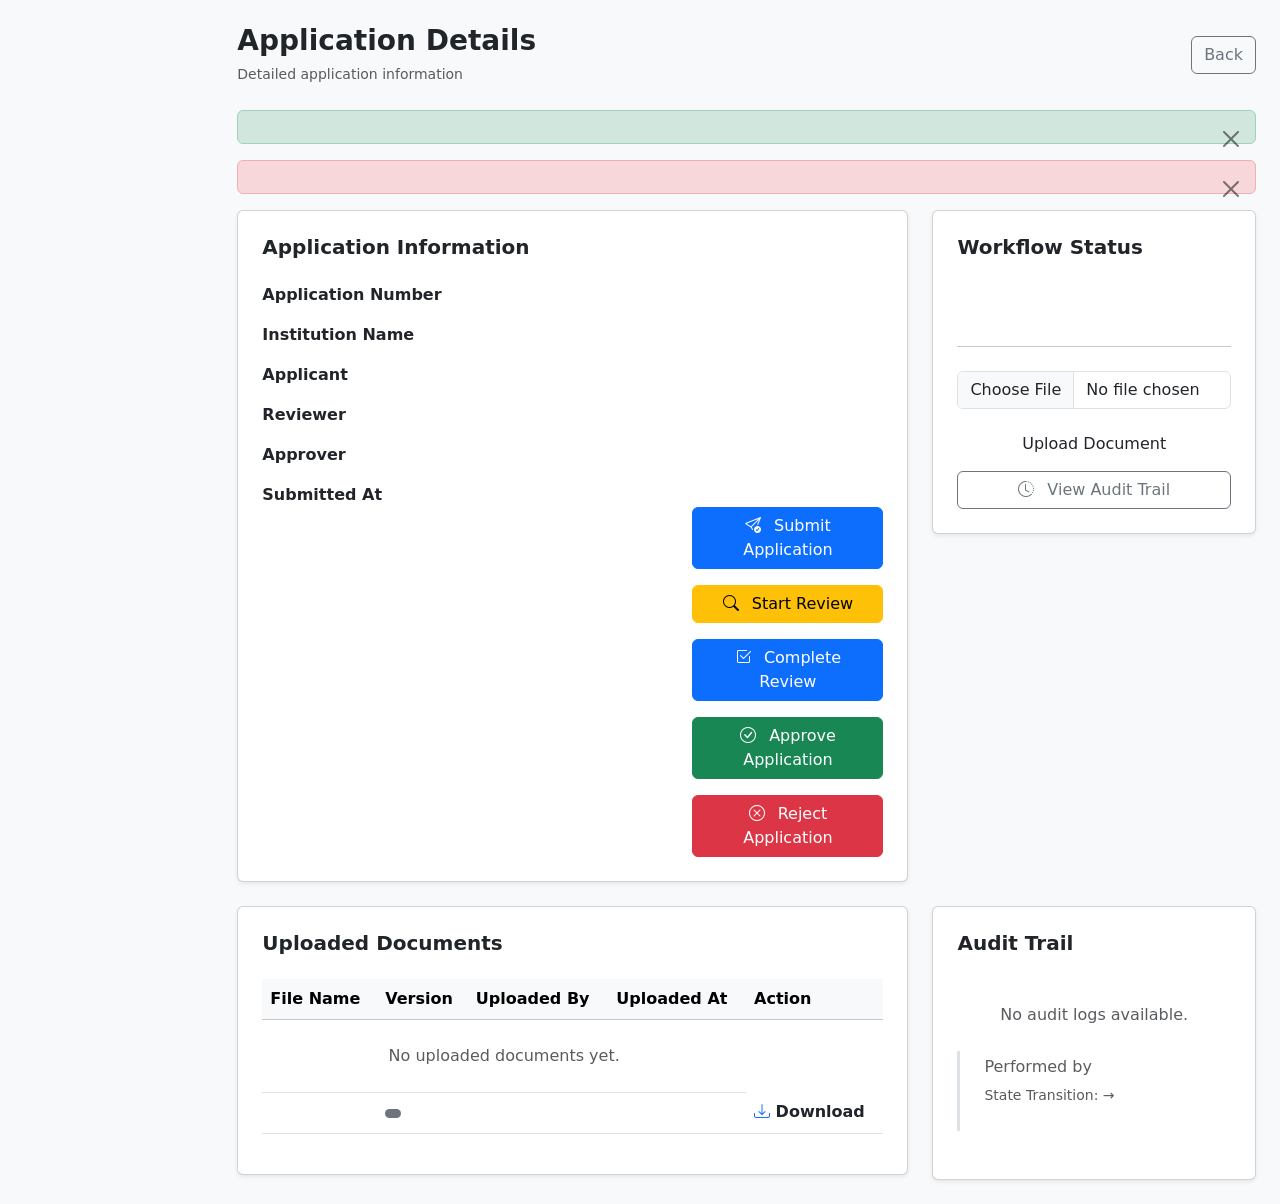
<file: src/main/resources/templates/applications/details.html>
<!DOCTYPE html>
<html xmlns:th="http://www.thymeleaf.org" xmlns:sec="http://www.thymeleaf.org/extras/spring-security">

<head>

    <meta charset="UTF-8">

    <title>
        Application Details
    </title>

    <meta name="viewport" content="width=device-width, initial-scale=1">

    <link href="https://cdn.jsdelivr.net/npm/bootstrap@5.3.3/dist/css/bootstrap.min.css" rel="stylesheet">
    <link rel="stylesheet" href="https://cdn.jsdelivr.net/npm/bootstrap-icons@1.11.3/font/bootstrap-icons.min.css">

    <link rel="stylesheet" th:href="@{/css/app.css}">

</head>

<body class="bg-light">

    <div th:replace="~{fragments/navbar :: navbar}">
    </div>

    <div class="container-fluid">

        <div class="row">

            <div class="col-md-2 p-0">

                <div th:replace="fragments/sidebar :: sidebar"></div>

            </div>

            <div class="col-md-10 p-4">

                <div class="d-flex justify-content-between
                        align-items-center mb-4">

                    <div>

                        <h3 class="fw-bold mb-1">

                            Application Details

                        </h3>

                        <small class="text-muted">

                            Detailed application information

                        </small>

                    </div>

                    <a th:href="@{/applications}" class="btn btn-outline-secondary">

                        Back

                    </a>

                </div>

                <div th:if="${success}" class="alert alert-success alert-dismissible fade show" role="alert">

                    <span th:text="${success}">
                    </span>

                    <button type="button" class="btn-close" data-bs-dismiss="alert">
                    </button>

                </div>

                <div th:if="${error}" class="alert alert-danger alert-dismissible fade show" role="alert">

                    <span th:text="${error}">
                    </span>

                    <button type="button" class="btn-close" data-bs-dismiss="alert">
                    </button>

                </div>

                <div class="row g-4">

                    <!-- APPLICATION INFORMATION -->

                    <div class="col-lg-8">

                        <div class="card card-custom shadow-sm">

                            <div class="card-body p-4">

                                <h5 class="fw-bold mb-4">

                                    Application Information

                                </h5>

                                <div class="row mb-3">

                                    <div class="col-md-4">

                                        <strong>
                                            Application Number
                                        </strong>

                                    </div>

                                    <div class="col-md-8">
                                        <span th:text="${app.applicationNumber}">
                                        </span>
                                    </div>

                                </div>

                                <div class="row mb-3">

                                    <div class="col-md-4">

                                        <strong>
                                            Institution Name
                                        </strong>

                                    </div>

                                    <div class="col-md-8">
                                        <span th:text="${app.institutionName}">
                                        </span>
                                    </div>

                                </div>

                                <div class="row mb-3">

                                    <div class="col-md-4">

                                        <strong>
                                            Applicant
                                        </strong>

                                    </div>

                                    <div class="col-md-8">
                                        <span th:text="${app.applicantEmail}">
                                        </span>
                                    </div>

                                </div>

                                <div class="row mb-3">

                                    <div class="col-md-4">

                                        <strong>
                                            Reviewer
                                        </strong>

                                    </div>

                                    <div class="col-md-8">

                                        <span th:text="${app.reviewerEmail != null ? app.reviewerEmail : '-'}">
                                        </span>

                                    </div>

                                </div>

                                <div class="row mb-3">

                                    <div class="col-md-4">

                                        <strong>
                                            Approver
                                        </strong>

                                    </div>

                                    <div class="col-md-8">

                                        <span th:text="${app.approverEmail != null ? app.approverEmail : '-'}">
                                        </span>

                                    </div>

                                </div>

                                <div class="row">

                                    <div class="col-md-4">

                                        <strong>
                                            Submitted At
                                        </strong>

                                    </div>

                                    <div class="col-md-8">
                                        <span th:text="${app.submittedAt}">
                                        </span>
                                    </div>

                                </div>

                                <div class="row">

                                    <div class="col-md-8">

                                    </div>

                                    <div class="col-md-4">
                                        
                                <div col-lg-4 class="d-grid gap-3">

                                    <!-- SUBMIT APPLICATION -->

                                    <form th:if="${app.status == 'DRAFT'}" sec:authorize="hasRole('APPLICANT')"
                                        th:action="@{/applications/{id}/submit(
            id=${app.id})}" method="post">

                                        <button type="submit" class="btn btn-primary w-100">

                                            <i class="bi bi-send-check me-2">
                                            </i>

                                            Submit Application

                                        </button>

                                    </form>

                                    <!-- START REVIEW -->

                                    <form th:if="${app.status == 'SUBMITTED'}" sec:authorize="hasRole('REVIEWER')"
                                        th:action="@{/applications/{id}/review(
                            id=${app.id})}" method="post">

                                        <button type="submit" class="btn btn-warning w-100">

                                            <i class="bi bi-search me-2">
                                            </i>

                                            Start Review

                                        </button>

                                    </form>

                                    <!-- COMPLETE REVIEW -->

                                    <form th:if="${app.status == 'UNDER_REVIEW'}" sec:authorize="hasRole('REVIEWER')"
                                        th:action="@{/applications/{id}/complete-review(
                            id=${app.id})}" method="post">

                                        <button type="submit" class="btn btn-primary w-100">

                                            <i class="bi bi-check2-square me-2">
                                            </i>

                                            Complete Review

                                        </button>

                                    </form>

                                    <!-- APPROVE -->

                                    <form th:if="${app.status == 'REVIEW_COMPLETED'}"
                                        sec:authorize="hasRole('APPROVER')" th:action="@{/applications/{id}/approve(
                            id=${app.id})}" method="post">

                                        <button type="submit" class="btn btn-success w-100">

                                            <i class="bi bi-check-circle me-2">
                                            </i>

                                            Approve Application

                                        </button>

                                    </form>

                                    <!-- REJECT -->

                                    <form th:if="${app.status == 'REVIEW_COMPLETED'}"
                                        sec:authorize="hasRole('APPROVER')" th:action="@{/applications/{id}/reject(
                            id=${app.id})}" method="post">

                                        <button type="submit" class="btn btn-danger w-100">

                                            <i class="bi bi-x-circle me-2">
                                            </i>

                                            Reject Application

                                        </button>

                                    </form>

                                </div>
                                    </div>

                                </div>

                            </div>

                        </div>

                    </div>


                    <!-- STATUS CARD -->

                    <div class="col-lg-4">

                        <div class="card card-custom shadow-sm">

                            <div class="card-body p-4">

                                <h5 class="fw-bold mb-4">

                                    Workflow Status

                                </h5>

                                <div class="text-center">

                                    <span class="badge px-4 py-3 fs-6" th:classappend="
                                        ${app.status == 'APPROVED'} ? ' status-approved' :
                                        (${app.status == 'REJECTED'} ? ' bg-danger' :
                                        (${app.status == 'REVIEW_COMPLETED'} ? ' status-under-review' :
                                        (${app.status == 'SUBMITTED'} ? ' status-review-completed' :
                                        ' bg-secondary')))" th:text="${app.status}">
                                    </span>

                                </div>

                                <hr class="my-4">

                                <div class="d-grid gap-2">

                                    <form th:action="@{/applications/{id}/documents(
        id=${app.id})}" method="post" enctype="multipart/form-data">

                                        <div class="mb-3">

                                            <input type="file" name="file" class="form-control" required>

                                        </div>

                                        <button type="submit" class="btn btn-primary-custom w-100">

                                            Upload Document

                                        </button>

                                    </form>


                                    <a href="#auditTrail" class="btn btn-outline-secondary">

                                        <i class="bi bi-clock-history me-2">
                                        </i>

                                        View Audit Trail

                                    </a>

                                </div>

                            </div>

                        </div>

                    </div>

                    <!-- DOCUMENTS SECTION -->

                    <div class="col-8">

                        <div class="card card-custom shadow-sm">

                            <div class="card-body p-4">

                                <div class="d-flex justify-content-between
                                        align-items-center mb-4">

                                    <h5 class="fw-bold mb-0">

                                        Uploaded Documents

                                    </h5>

                                </div>

                                <div class="table-responsive">

                                    <table class="table align-middle">

                                        <thead class="table-light">

                                            <tr>

                                                <th>
                                                    File Name
                                                </th>

                                                <th>
                                                    Version
                                                </th>

                                                <th>
                                                    Uploaded By
                                                </th>

                                                <th>
                                                    Uploaded At
                                                </th>

                                                <th>
                                                    Action
                                                </th>

                                            </tr>

                                        </thead>

                                        <tbody>

                                            <tr th:if="${documents.isEmpty()}">

                                                <td colspan="4" class="text-center text-muted py-4">

                                                    No uploaded documents yet.

                                                </td>

                                            </tr>

                                            <tr th:each="doc : ${documents}">

                                                <td>

                                                    <a th:href="@{/documents/{id}/download(
            id=${doc.id})}" class="text-decoration-none fw-semibold">

                                                        <span th:text="${doc.fileName}">
                                                        </span>

                                                    </a>

                                                </td>

                                                <td>

                                                    <span class="badge bg-secondary"
                                                        th:text="'v' + ${doc.versionNumber}">
                                                    </span>

                                                </td>

                                                <td th:text="${doc.uploadedBy}">
                                                </td>

                                                <td th:text="${doc.uploadedAt}">
                                                </td>
                                                <td>

                                                    <a th:href="@{/documents/{id}/download(
            id=${doc.id})}" class="text-decoration-none fw-semibold">

                                                        <i class="bi bi-download text-primary">
                                                        </i>
                                                        <span class="text-dark">
                                                            Download
                                                        </span>

                                                    </a>

                                                </td>
                                            </tr>

                                        </tbody>

                                    </table>

                                </div>

                            </div>

                        </div>

                    </div>

                    <!-- AUDIT TRAIL -->

                    <div class="col-4">

                        <div class="card card-custom shadow-sm">

                            <div class="card-body p-4">

                                <h5 class="fw-bold mb-4">

                                    Audit Trail

                                </h5>

                                <div th:if="${auditLogs.isEmpty()}" class="text-muted text-center py-4">

                                    No audit logs available.

                                </div>

                                <div th:each="log : ${auditLogs}" class="border-start border-3 ps-4 pb-4 mb-4">

                                    <div class="d-flex
                            justify-content-between
                            align-items-start">

                                        <div>

                                            <h6 class="fw-bold mb-1">

                                                <span th:text="${log.action}">
                                                </span>

                                            </h6>

                                            <p class="mb-1 text-muted">

                                                Performed by

                                                <strong th:text="${log.actor}">
                                                </strong>

                                            </p>

                                            <small class="text-muted">

                                                State Transition:

                                                <span th:text="${log.previousState}">
                                                </span>

                                                →

                                                <span th:text="${log.newState}">
                                                </span>

                                            </small>

                                        </div>

                                        <small class="text-muted" th:text="${log.timestamp}">
                                        </small>

                                    </div>

                                </div>

                            </div>

                        </div>

                    </div>

                </div>

            </div>

        </div>

    </div>

    <div th:replace="fragments/footer :: footer"></div>

    <script src="https://cdn.jsdelivr.net/npm/bootstrap@5.3.3/dist/js/bootstrap.bundle.min.js">
    </script>

</body>

</html>
</file>
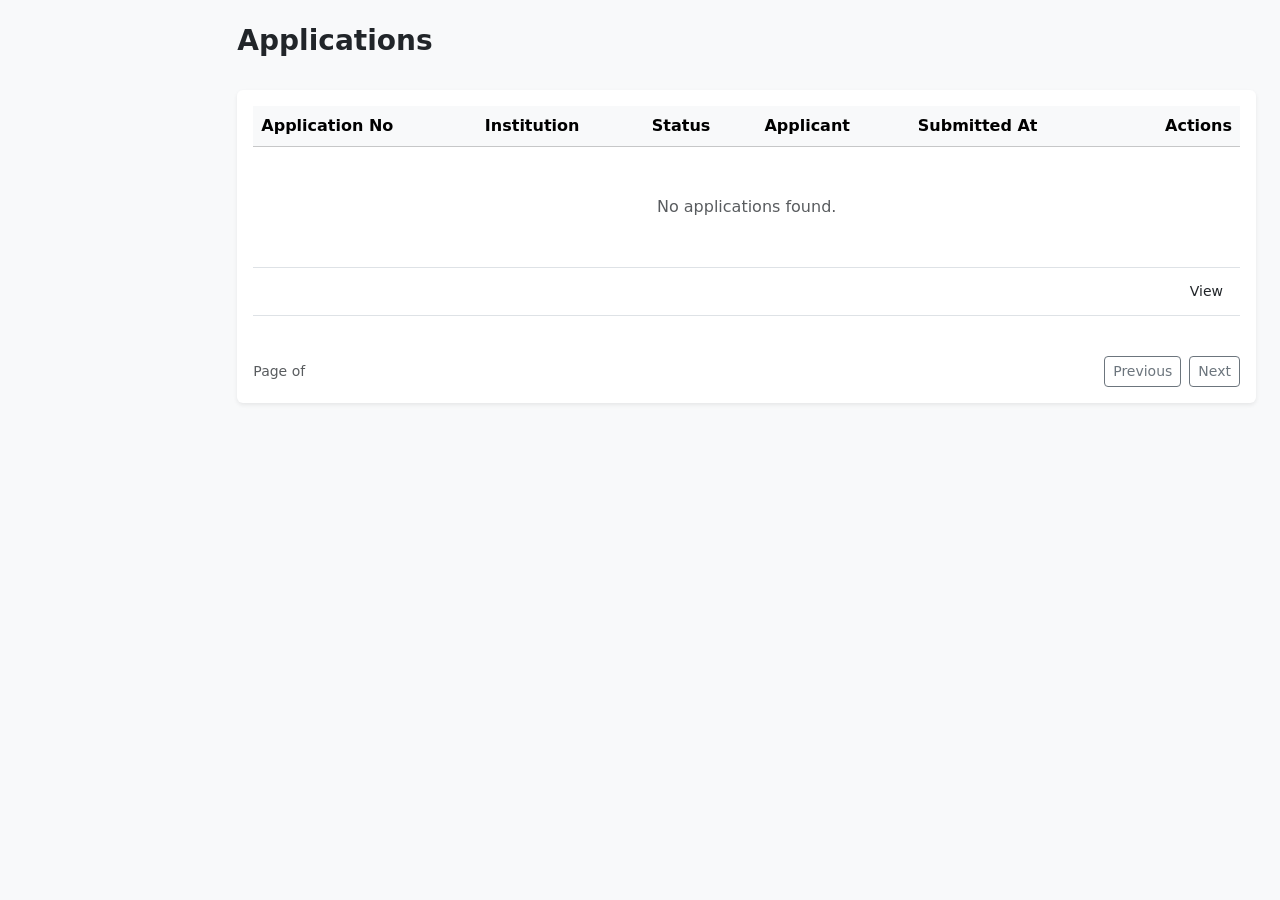
<file: src/main/resources/templates/applications/list.html>
<!DOCTYPE html>
<html xmlns:th="http://www.thymeleaf.org" xmlns:sec="http://www.thymeleaf.org/extras/spring-security"> 

<head>

    <meta charset="UTF-8">

    <title>
        Applications
    </title>

    <meta name="viewport" content="width=device-width, initial-scale=1">

    <link href="https://cdn.jsdelivr.net/npm/bootstrap@5.3.3/dist/css/bootstrap.min.css" rel="stylesheet">

    <link rel="stylesheet" th:href="@{/css/app.css}">

</head>

<body class="bg-light">

 <div th:replace="~{fragments/navbar :: navbar}">
</div>

    <div class="container-fluid">

        <div class="row">

            <div class="col-md-2 p-0">

                <div th:replace="fragments/sidebar :: sidebar"></div>

            </div>

            <div class="col-md-10 p-4">

                <div class="d-flex justify-content-between
                        align-items-center mb-4">

                    <h3 class="fw-bold">

                        Applications

                    </h3>

                </div>

                <div class="card border-0 shadow-sm">

                    <div class="card-body">

                        <div class="table-responsive">

                            <table class="table table-hover align-middle">

                                <thead class="table-light">

                                    <tr>

                                        <th>
                                            Application No
                                        </th>

                                        <th>
                                            Institution
                                        </th>

                                        <th>
                                            Status
                                        </th>

                                        <th>
                                            Applicant
                                        </th>

                                        <th>
                                            Submitted At
                                        </th>

                                        <th class="text-end">
                                            Actions
                                        </th>

                                    </tr>

                                </thead>

                                <tbody>

                                    <tr th:if="${applications.content.isEmpty()}">

                                        <td colspan="6" class="text-center text-muted py-5">

                                            No applications found.

                                        </td>

                                    </tr>

                                    <tr th:each="app : ${applications.content}">

                                        <td th:text="${app.applicationNumber}">
                                        </td>

                                        <td th:text="${app.institutionName}">
                                        </td>

                                        <td>

                                            <span class="badge" th:classappend="
                                                ${app.status == 'APPROVED'} ? ' bg-success' :
                                                (${app.status == 'REJECTED'} ? ' bg-danger' :
                                                (${app.status == 'UNDER_REVIEW'} ? ' bg-warning text-dark' :
                                                (${app.status == 'SUBMITTED'} ? ' bg-primary' :
                                                ' bg-secondary')))" th:text="${app.status}">
                                            </span>

                                        </td>

                                        <td th:text="${app.applicantEmail}">
                                        </td>

                                        <td>

                                            <span th:text="${app.submittedAt}">
                                            </span>

                                        </td>

                                        <td class="text-end">

                                            <a th:href="@{/applications/{id}(id=${app.id})}" class="btn btn-sm btn-primary-custom">
                                                
                                                View

                                            </a>

                                        </td>

                                    </tr>

                                </tbody>

                            </table>

                        </div>

                        <div class="d-flex justify-content-between
                                align-items-center mt-4">

                            <small class="text-muted">

                                Page

                                <span th:text="${applications.number + 1}">
                                </span>

                                of

                                <span th:text="${applications.totalPages}">
                                </span>

                            </small>

                            <div class="d-flex gap-2">

                                <a class="btn btn-outline-secondary btn-sm" th:if="${applications.hasPrevious()}"
                                    th:href="@{/applications(
                                    page=${applications.number - 1},
                                    size=${applications.size})}">

                                    Previous

                                </a>

                                <a class="btn btn-outline-secondary btn-sm" th:if="${applications.hasNext()}" th:href="@{/applications(
                                    page=${applications.number + 1},
                                    size=${applications.size})}">

                                    Next

                                </a>

                            </div>

                        </div>

                    </div>

                </div>

            </div>

        </div>

    </div>

    <div th:replace="~{fragments/footer :: footer}">
    </div>

    <script src="https://cdn.jsdelivr.net/npm/bootstrap@5.3.3/dist/js/bootstrap.bundle.min.js">
    </script>

</body>

</html>
</file>
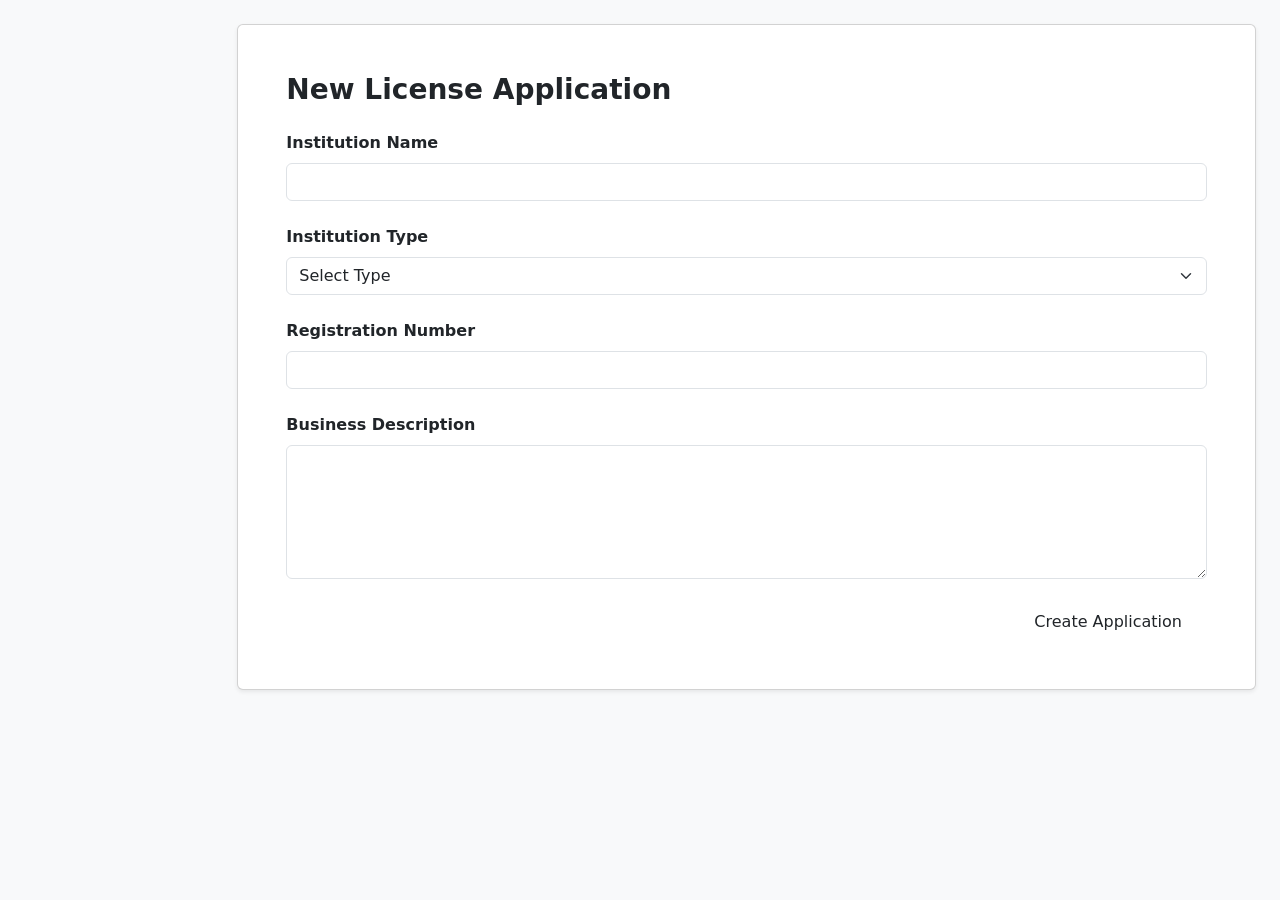
<file: src/main/resources/templates/applications/new.html>
<!DOCTYPE html>
<html xmlns:th="http://www.thymeleaf.org">

<head>

    <meta charset="UTF-8">

    <title>
        New Application
    </title>

    <meta name="viewport" content="width=device-width, initial-scale=1">

    <link href="https://cdn.jsdelivr.net/npm/bootstrap@5.3.3/dist/css/bootstrap.min.css" rel="stylesheet">

    <link rel="stylesheet" th:href="@{/css/app.css}">

</head>

<body class="bg-light">
    
<div th:replace="~{fragments/navbar :: navbar}">
</div>

    <div class="container-fluid">

        <div class="row">

            <div class="col-md-2 p-0">

                <div th:replace="fragments/sidebar :: sidebar">
                </div>

            </div>

            <div class="col-md-10 p-4">

                <div class="card card-custom shadow-sm">

                    <div class="card-body p-5">

                        <h3 class="fw-bold mb-4">

                            New License Application

                        </h3>

                        <form th:action="@{/applications}" th:object="${request}" method="post">

                            <!-- INSTITUTION -->

                            <div class="mb-4">

                                <label class="form-label fw-semibold">

                                    Institution Name

                                </label>

                                <input type="text" th:field="*{institutionName}" class="form-control">

                            </div>

                            <!-- TYPE -->

                            <div class="mb-4">

                                <label class="form-label fw-semibold">

                                    Institution Type

                                </label>

                                <select th:field="*{institutionType}" class="form-select">

                                    <option value="">
                                        Select Type
                                    </option>

                                    <option value="COMMERCIAL_BANK">
                                        Commercial Bank
                                    </option>

                                    <option value="MICROFINANCE">
                                        Microfinance
                                    </option>

                                    <option value="INSURANCE">
                                        Insurance
                                    </option>

                                </select>

                            </div>

                            <!-- REGISTRATION -->

                            <div class="mb-4">

                                <label class="form-label fw-semibold">

                                    Registration Number

                                </label>

                                <input type="text" th:field="*{registrationNumber}" class="form-control">

                            </div>

                            <!-- DESCRIPTION -->

                            <div class="mb-4">

                                <label class="form-label fw-semibold">

                                    Business Description

                                </label>

                                <textarea th:field="*{businessDescription}" rows="5" class="form-control">
                            </textarea>

                            </div>

                            <div class="d-flex justify-content-end">

                                <button type="submit" class="btn btn-primary-custom px-4">

                                    Create Application

                                </button>

                            </div>

                        </form>

                    </div>

                </div>

            </div>

        </div>

    </div>

</body>

</html>
</file>
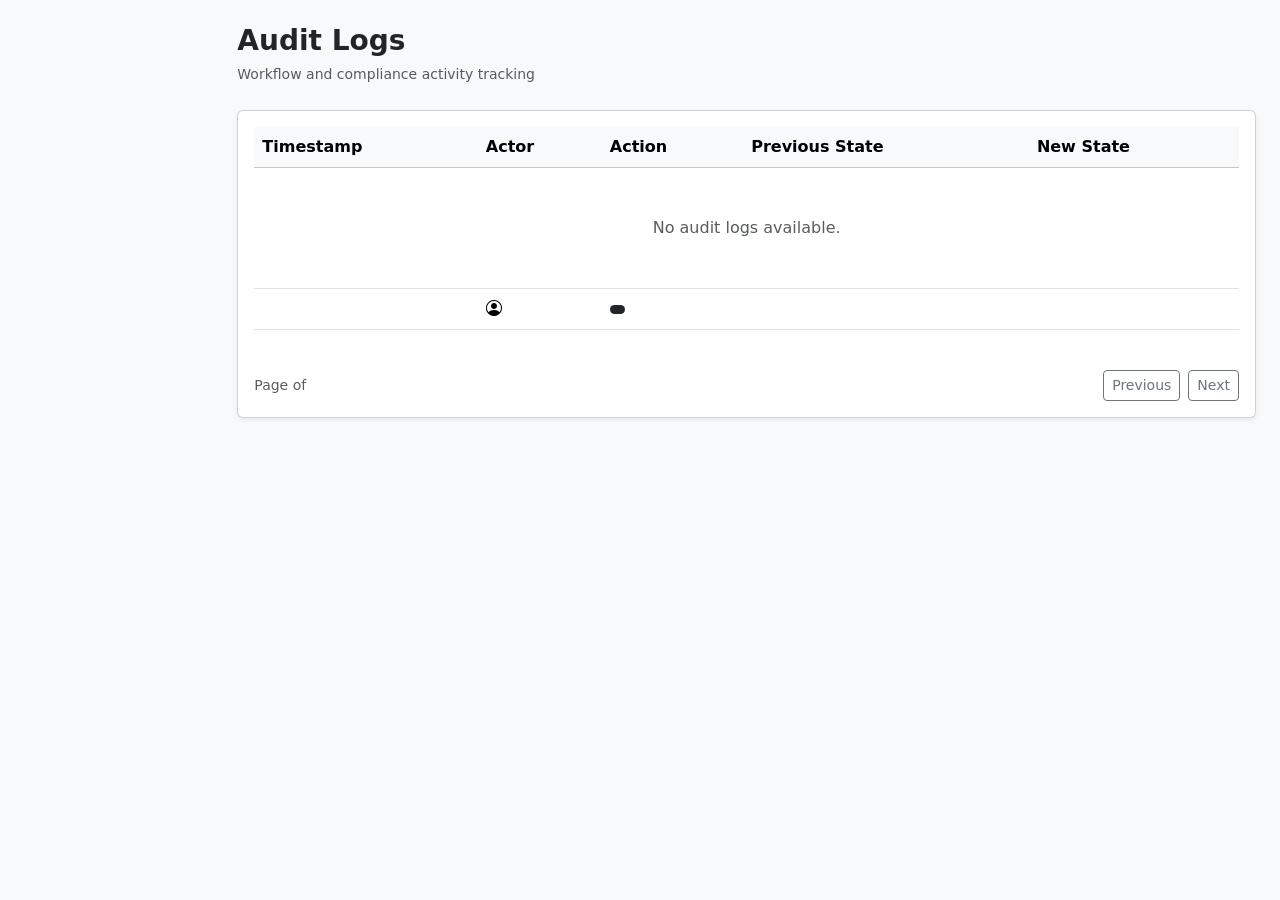
<file: src/main/resources/templates/audit/list.html>
<!DOCTYPE html>
<html xmlns:th="http://www.thymeleaf.org" xmlns:sec="http://www.thymeleaf.org/extras/spring-security">

<head>

    <meta charset="UTF-8">

    <title>
        Audit Logs
    </title>

    <meta name="viewport" content="width=device-width, initial-scale=1">

    <link href="https://cdn.jsdelivr.net/npm/bootstrap@5.3.3/dist/css/bootstrap.min.css" rel="stylesheet">

    <link rel="stylesheet" th:href="@{/css/app.css}">

    <link rel="stylesheet" href="https://cdn.jsdelivr.net/npm/bootstrap-icons@1.11.3/font/bootstrap-icons.min.css">

</head>

<body class="bg-light">

<div th:replace="~{fragments/navbar :: navbar}">
</div>

    <div class="container-fluid">

        <div class="row">

            <div class="col-md-2 p-0">

                <div th:replace="fragments/sidebar :: sidebar">
                </div>

            </div>

            <div class="col-md-10 p-4">

                <div class="d-flex
                        justify-content-between
                        align-items-center
                        mb-4">

                    <div>

                        <h3 class="fw-bold mb-1">

                            Audit Logs

                        </h3>

                        <small class="text-muted">

                            Workflow and compliance activity tracking

                        </small>

                    </div>

                </div>

                <div class="card card-custom shadow-sm">

                    <div class="card-body">

                        <div class="table-responsive">

                            <table class="table table-hover align-middle">

                                <thead class="table-light">

                                    <tr>

                                        <th>
                                            Timestamp
                                        </th>

                                        <th>
                                            Actor
                                        </th>

                                        <th>
                                            Action
                                        </th>

                                        <th>
                                            Previous State
                                        </th>

                                        <th>
                                            New State
                                        </th>

                                    </tr>

                                </thead>

                                <tbody>

                                    <tr th:if="${auditLogs.content.isEmpty()}">

                                        <td colspan="5" class="text-center text-muted py-5">

                                            No audit logs available.

                                        </td>

                                    </tr>

                                    <tr th:each="log : ${auditLogs.content}">

                                        <td th:text="${log.timestamp}">
                                        </td>

                                        <td>

                                            <div class="d-flex
                                                align-items-center
                                                gap-2">

                                                <i class="bi bi-person-circle">
                                                </i>

                                                <span th:text="${log.actor}">
                                                </span>

                                            </div>

                                        </td>

                                        <td>

                                            <span class="badge bg-dark" th:text="${log.action}">
                                            </span>

                                        </td>

                                        <td th:text="${log.previousState}">
                                        </td>

                                        <td th:text="${log.newState}">
                                        </td>

                                    </tr>

                                </tbody>

                            </table>

                        </div>

                        <div class="d-flex
                                justify-content-between
                                align-items-center
                                mt-4">

                            <small class="text-muted">

                                Page

                                <span th:text="${auditLogs.number + 1}">
                                </span>

                                of

                                <span th:text="${auditLogs.totalPages}">
                                </span>

                            </small>

                            <div class="d-flex gap-2">

                                <a class="btn btn-outline-secondary btn-sm" th:if="${auditLogs.hasPrevious()}" th:href="@{/audit-logs(
                                    page=${auditLogs.number - 1},
                                    size=${auditLogs.size})}">

                                    Previous

                                </a>

                                <a class="btn btn-outline-secondary btn-sm" th:if="${auditLogs.hasNext()}" th:href="@{/audit-logs(
                                    page=${auditLogs.number + 1},
                                    size=${auditLogs.size})}">

                                    Next

                                </a>

                            </div>

                        </div>

                    </div>

                </div>

            </div>

        </div>

    </div>

    <div th:replace="fragments/footer :: footer">
    </div>

</body>

</html>
</file>
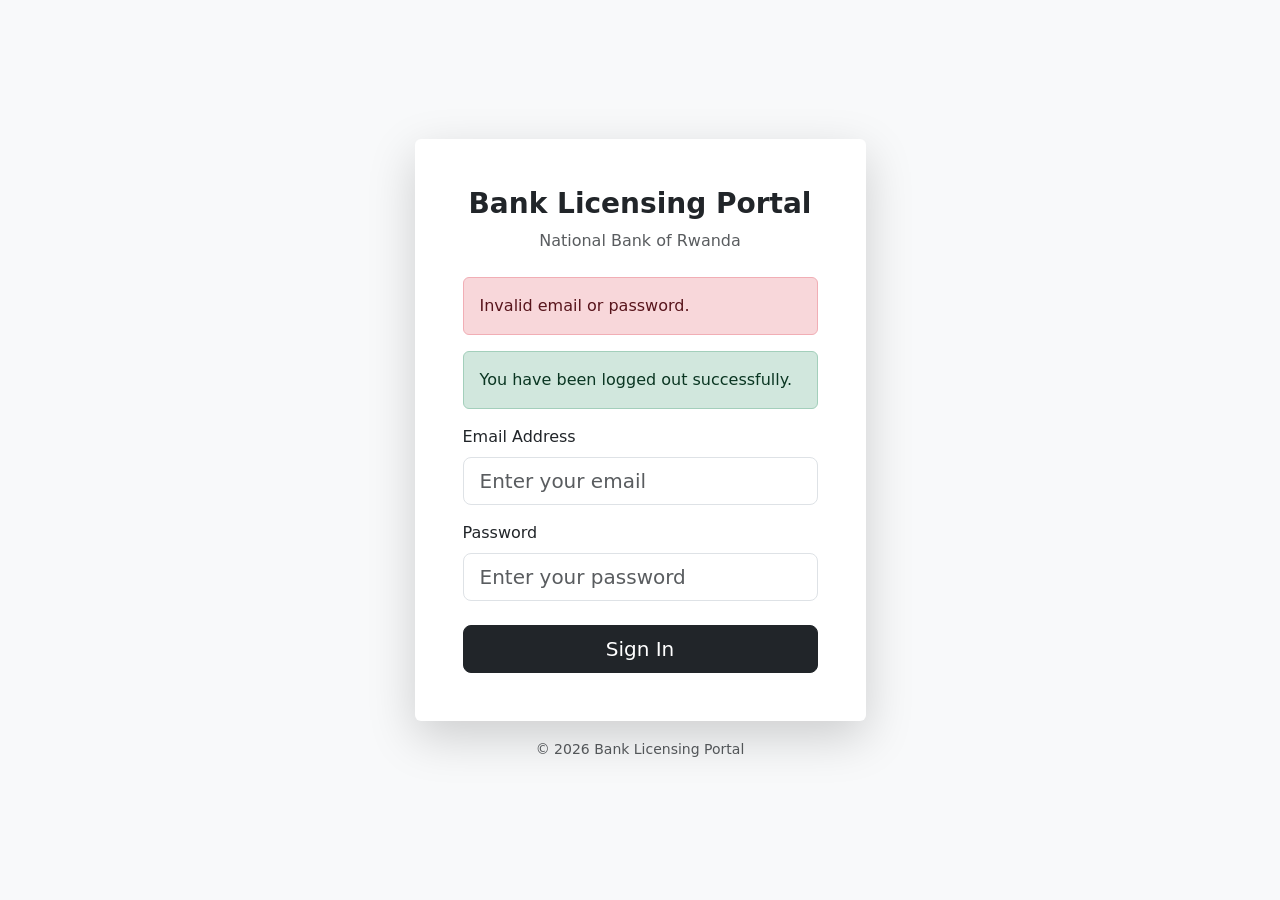
<file: src/main/resources/templates/auth/login.html>
<!DOCTYPE html>
<html xmlns:th="http://www.thymeleaf.org" xmlns:sec="http://www.thymeleaf.org/extras/spring-security">

<head>

    <meta charset="UTF-8">

    <title>
        Login | Bank Licensing Portal
    </title>

    <meta name="viewport" content="width=device-width, initial-scale=1">

    <link href="https://cdn.jsdelivr.net/npm/bootstrap@5.3.3/dist/css/bootstrap.min.css" rel="stylesheet">

    <link rel="stylesheet" th:href="@{/css/app.css}">

</head>

<body class="bg-light">

    <div class="container">

        <div class="row justify-content-center align-items-center vh-100">

            <div class="col-md-5">

                <div class="card border-0 shadow-lg">

                    <div class="card-body p-5">

                        <div class="text-center mb-4">

                            <h3 class="fw-bold">

                                Bank Licensing Portal

                            </h3>

                            <p class="text-muted">

                                National Bank of Rwanda

                            </p>

                        </div>

                        <form th:action="@{/login}" method="post">
                            <div th:if="${param.error}" class="alert alert-danger">

                                Invalid email or password.

                            </div>

                            <div th:if="${param.logout}" class="alert alert-success">

                                You have been logged out successfully.

                            </div>
                            <div class="mb-3">

                                <label class="form-label">
                                    Email Address
                                </label>

                                <input type="email" name="username" class="form-control form-control-lg"
                                    placeholder="Enter your email" required>

                            </div>

                            <div class="mb-4">

                                <label class="form-label">
                                    Password
                                </label>

                                <input type="password" name="password" class="form-control form-control-lg"
                                    placeholder="Enter your password" required>

                            </div>


                            <button type="submit" class="btn btn-dark btn-lg w-100">

                                Sign In

                            </button>

                        </form>

                    </div>

                </div>

                <div class="text-center mt-3 text-muted">

                    <small>

                        © 2026 Bank Licensing Portal

                    </small>

                </div>

            </div>

        </div>

    </div>

</body>

</html>
</file>
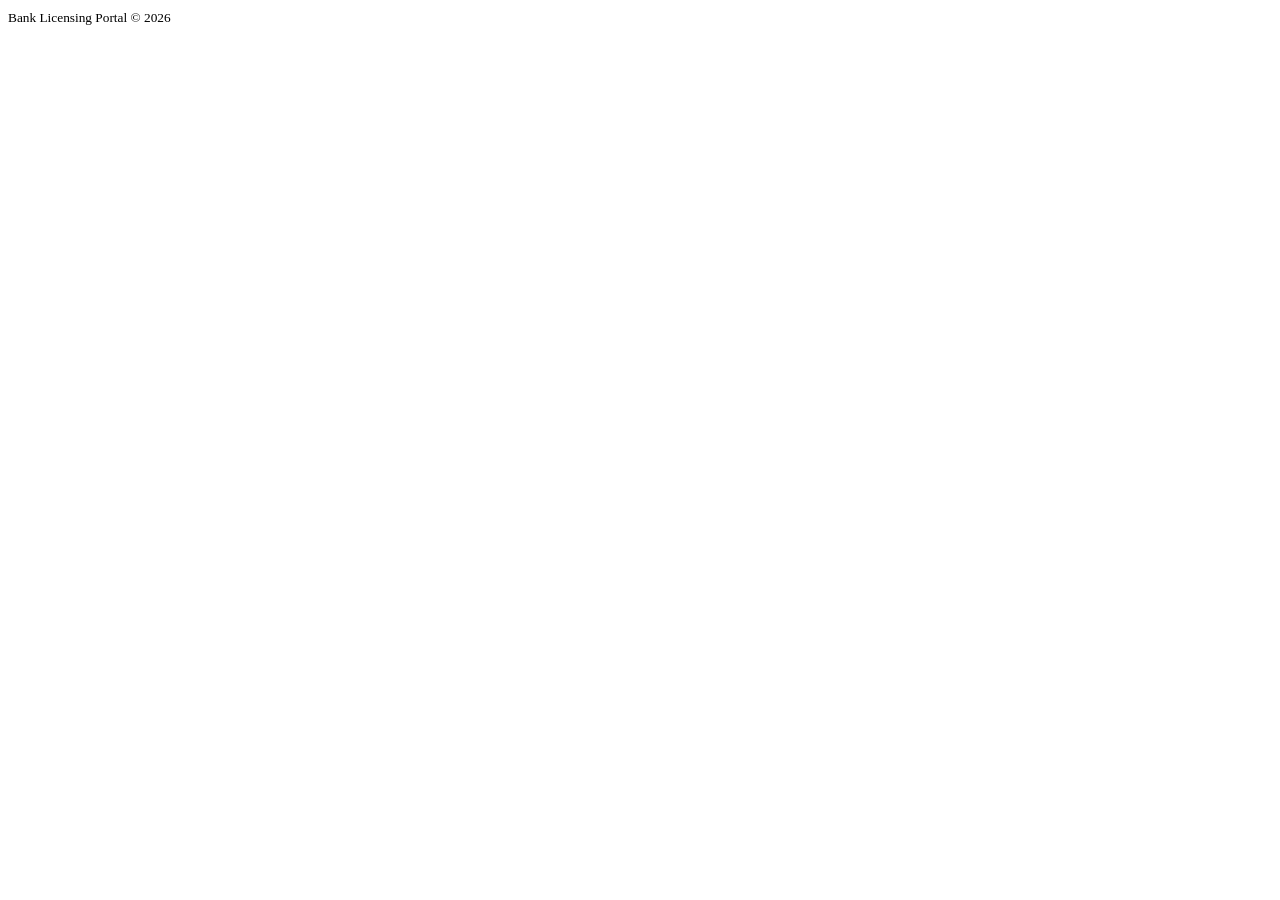
<file: src/main/resources/templates/fragments/footer.html>
<!DOCTYPE html>
<html xmlns:th="http://www.thymeleaf.org" xmlns:sec="http://www.thymeleaf.org/extras/spring-security"> 

<body>

    <footer th:fragment="footer" class="bg-light text-center py-3 border-top mt-5">

        <small class="text-muted">

            Bank Licensing Portal © 2026

        </small>

    </footer>

</body>

</html>
</file>
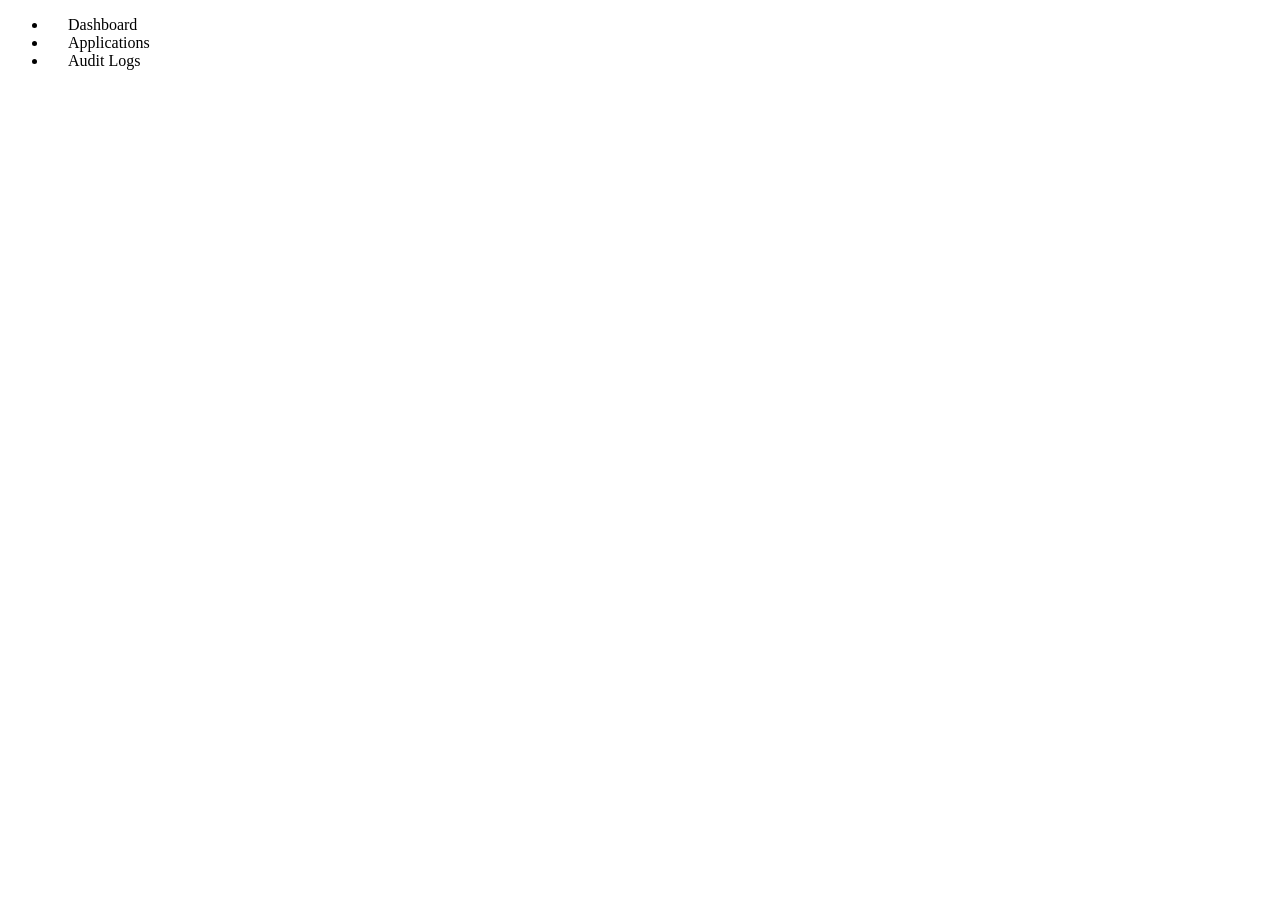
<file: src/main/resources/templates/fragments/sidebar.html>
<!DOCTYPE html>
<html xmlns:th="http://www.thymeleaf.org"
      xmlns:sec="http://www.thymeleaf.org/extras/spring-security">

<head>

    <link rel="stylesheet"
          th:href="@{/css/app.css}">

    <link rel="stylesheet"
          href="https://cdn.jsdelivr.net/npm/bootstrap-icons@1.11.3/font/bootstrap-icons.min.css">

</head>

<body>

<div th:fragment="sidebar"
     class="sidebar-custom text-white p-3 vh-100">

    

    <!-- NAVIGATION -->

    <ul class="nav flex-column gap-2">

        <!-- DASHBOARD -->

        <li class="nav-item">

            <a th:href="@{/dashboard}"


               class="nav-link">

                <i style="color: white!important;" class="bi bi-grid-1x2-fill">
                </i>

                Dashboard

            </a>

        </li>

        <!-- APPLICATIONS -->

        <li class="nav-item">

            <a th:href="@{/applications}"


               class="nav-link">

                <i style="color: white!important;" class="bi bi-folder2-open">
                </i>

                Applications

            </a>

        </li>

        <!-- AUDIT LOGS -->

        <li class="nav-item">

            <a th:href="@{/audit-logs}"


               class="nav-link">

                <i style="color: white!important;" class="bi bi-clock-history">
                </i>

                Audit Logs

            </a>

        </li>

    </ul>

</div>

</body>

</html>
</file>
